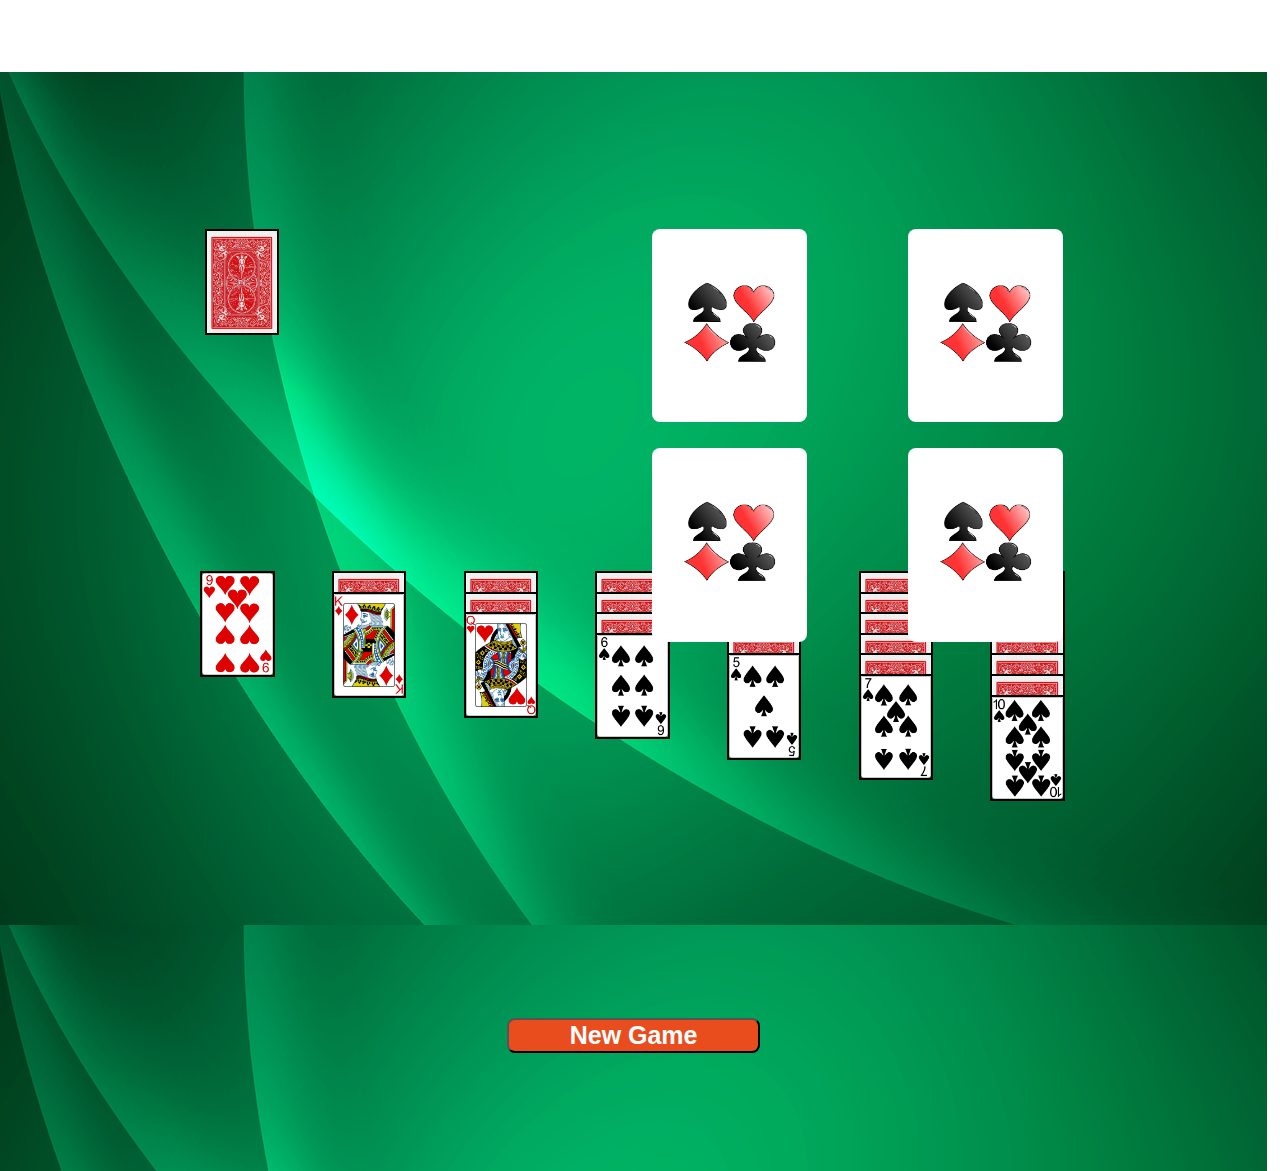
<file: index.html>
<!DOCTYPE html>
    <html>
        <head>
         


             <link rel="stylesheet" type="text/css" href="style.css">

          
            <title> Solitair I </title>
        </head>
        
        <header>
    
         
        </header>
        <body>

     


<div id="game-container">


     <!-- container for waste pile and foundation piles    -->

          <!-- container for waste pile and foundation piles  
          
          
               <div id="top-piles-container">
      <button id="refresh-btn">refresh</button>

        <div id="scenario-btns">
          <button id="scenario-1-btn">scenario 1</button>
          <button id="scenario-2-btn">scenario 2</button>
          <button id="scenario-3-btn">scenario 3</button>
        </div>
        
      
      
      -->

      <div id="top-piles-container">


        <div id="remain-waste">
        <div class="remain-pile" id="reveal"></div>
        <div class="remain-pile" id="waste-pile"></div>
        </div>
        
        
        <div id="foundation-stacks">
          <div class="stack-one">
            <div class="foundation-pile" id="foundation-one"></div>
            <div class="foundation-pile" id="foundation-two"></div>
          </div>
        
          <div class="stack-two">
            <div class="foundation-pile" id="foundation-three"></div>
            <div class="foundation-pile" id="foundation-four"></div>
          </div>
        
        
        </div>
        
        
        </div>
        
             <!-- container for drop piles    -->
        
        <div id="piles-div">
        <div class="piles" id="pile-one"></div>
        <div class="piles" id="pile-two"></div>
        <div class="piles" id="pile-three"></div>
        <div class="piles" id="pile-four"></div>
        <div class="piles" id="pile-five"></div>
        <div class="piles" id="pile-six"></div>
        <div class="piles" id="pile-seven"></div>
        </div>





        <button id="undo-btn">UNDO <i class="fas fa-undo"></i></button>
        <button id="solve-btn">Solve <i class="fa-solid fa-circle-check"></i></button>
        <button id="refresh-btn">New Game</button>

</div>

<script src="script.js"></script>
        </body>
      <footer>
       
                             
      </footer>             
    </html>


    <!--


        <div id="upper-piles-container"></div>

    -->
</file>
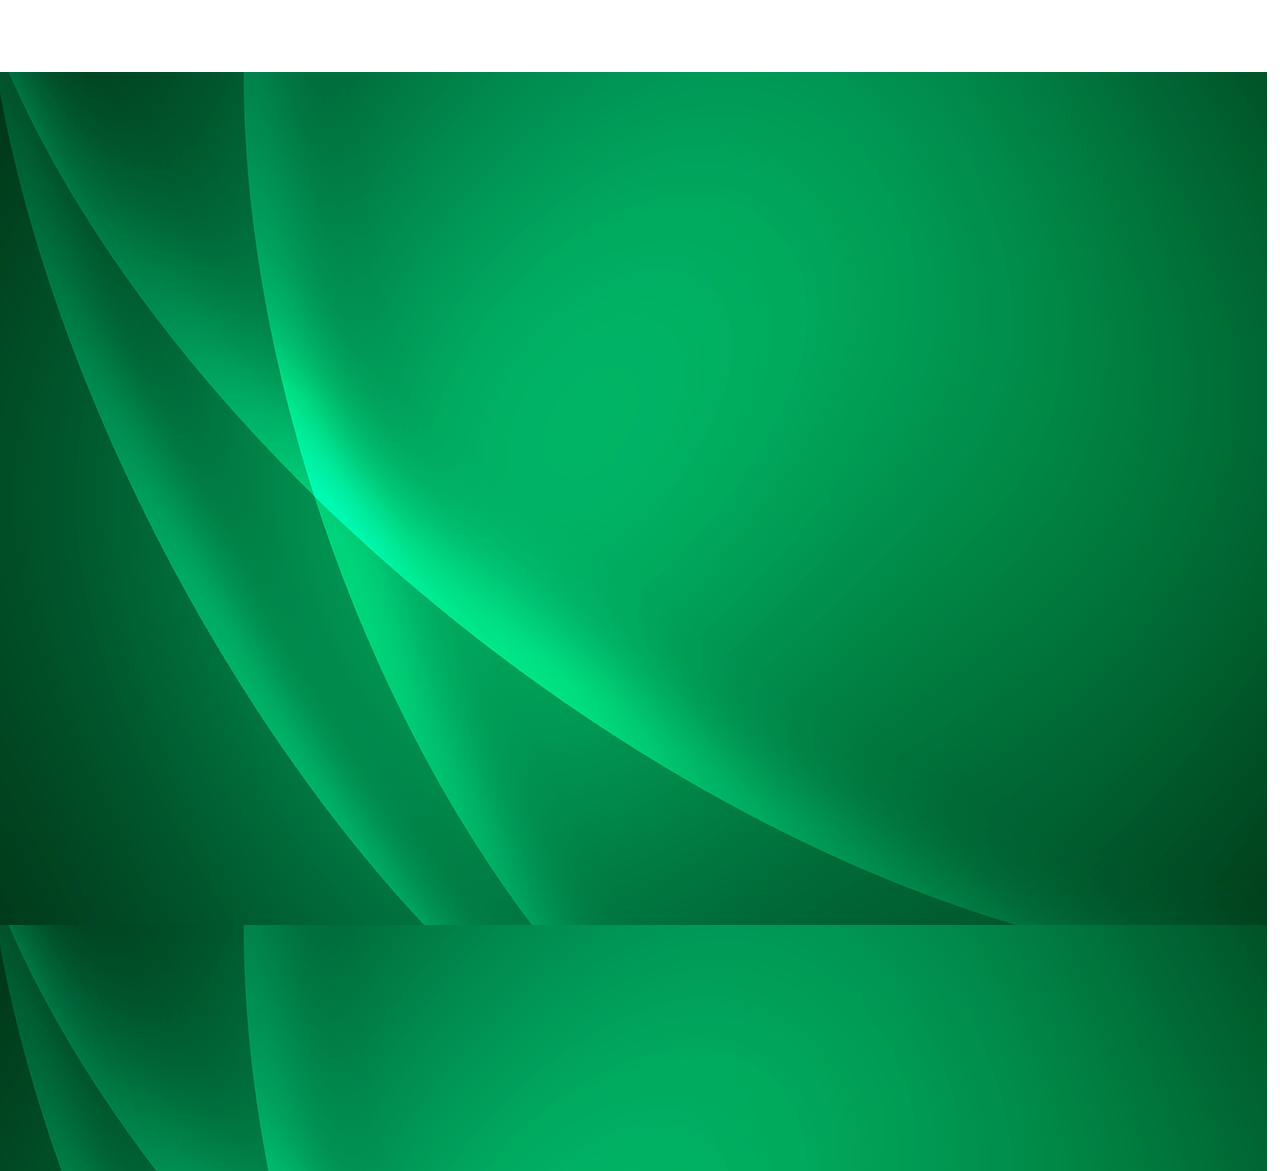
<file: auto_complete.html>
<!DOCTYPE html>
    <html>
        <head>
         


             <link rel="stylesheet" type="text/css" href="style.css">

          
            <title> Solitair I </title>
        </head>
        
        <header>
    
         
        </header>
        <body>

     


<div id="game-container">




<button id="solve-btn">Solve</button>

</div>

<script src="auto complete.js"></script>
        </body>
      <footer>
       
                             
      </footer>             
    </html>


    <!--


        <div id="upper-piles-container"></div>

    -->
</file>
<file: style.css>
*{
margin:0;
list-style-type: circle;
}

img{display: block;}

body{
width: 100vw;
height: 100vh;
position: relative;
}

#solve-btn{display: none;}
.cardEl{
width: 10vw;
margin-top: -12vw;
border-width: 0.1vw;
display: inline-block;

}

.foundationCardEl{
    position: absolute;
    width: 10vw;
    margin-top: 0vw;
    border-width: 0.1vw;
    display: inline-block; 
    box-shadow: 2px 2px 5px rgb(117, 117, 117);
}

.cardElWaste{
    position: absolute;
    width: 10vw;
    margin-top: 0vw;
    display: inline-block;

    }

body{

    height: 80%;
    width: 100%;
}

.cascade-right-single{
    margin-left: 3vw;
}

.cascade-right-double{
    margin-left: 6vw;  
}



#undo-btn{
width: fit-content; 
height: auto;
background-color: rgb(30, 161, 212);
color: white;
font-size: 25px;
padding: 10px 30px;
border-radius: 10px;
font-weight: bold;
display: none;
margin: auto;
}

#solve-btn, #shuffle-btn, #refresh-btn{background-color: rgb(41, 40, 40); font-weight: bold; width: 20%; height: auto; font-size: 25px; color:white; border-radius: 8px; margin: auto;}

#solve-btn{background-color: rgb(41, 40, 40); }

#refresh-btn{background-color: rgb(233, 77, 30); display: none; }



.highlight{
 outline: 3px solid red;
 outline-offset: 3px;
 border-radius: 7px;
    
}




#top-piles-container{
padding-top: 0px;
width: 95vw;
display: flex;
justify-content: space-around;
height: fit-content;
margin-top: 2vw;
margin-bottom: 0.5vw;

}

#upper-piles{
    height: 10vw;
width: 30vw;
margin-top: 15vw;
margin: auto;
padding-bottom: 1vw; /* to increase container size as foundation piles grow */
margin-bottom: 0.5vw;}

.remain-pile{
    margin-top: 0vw;
    padding: 0vw 1vw 0vw 1vw;
     width: 9vw;
    margin-left: 3vw;
  border-width: 1px;
  border-color: black;
  border-style: none;
    opacity: 1;   
}



#remain-waste{
    display: flex;
        margin-top: 0vw;
   
    width: 30vw;
    }

    /* div holding finishing suits*/
#foundation-stacks{

    position:relative;
    display: flex;
    flex-direction: column;
    height: fit-content;
    
    margin-top: 0vw;
    width: 40vw;
    background-color: rgba(42, 213, 243, 0);
      padding-bottom: 1vw !important;
      
}

.stack-one, .stack-two{
    width: 100%;
    height: fit-content;
    background-color: rgba(214, 168, 84, 0);
    display: flex;
    flex-direction: row;
    justify-content: space-around;
}

.foundation-pile{
    
    border-radius: 8px;
    height: 12vw;
    margin-top: 0vw;
    padding: 20px;
   width: 9vw;
    margin:1vw;
    border-width: 1px;
    border-color: rgba(7, 7, 7, 0.2);
 
    background-color:    rgba(182, 220, 226, 0.952);
    box-shadow: 2px 2px 4px white;
    border-style: solid;

}

.empty-foundation{
    background-image: url(/images/foundation_background_white.png);
    background-size:100% 100%;
    background-repeat: no-repeat;

    border-radius: 8px;
    height: 12vw;
    margin-top: 0vw;
    padding: 20px;
   width: 9vw;
    margin:1vw;
    border-width: 1px;
    border-color: rgba(7, 7, 7, 0.2);
}


#piles-div{
    margin-top: 10.5vw;
width: 96vw;
height: fit-content;
display: flex;
justify-content: space-around;
padding-bottom: 5vw;

}


/* styling for card piles*/
.piles{
 min-height: 15vw;
    width: 9vw;
        border-top: 1px;
    opacity: 1;
    margin-top: 3vh;
    padding: 17px;
    border-style: solid;
    border-width: 1px;
    border-color: rgba(0, 0, 0, 0);
    background-color: rgba(230, 125, 125, 0);
    }

    .empty-piles{
        min-height: 15vw;
        width: 9vw;
            border-top: 1px;
        opacity: 1;
        margin-top: 0vh;
        padding: 17px;
        border-style: solid;

        border-color: rgba(0, 0, 0, 0);
        background-color: rgba(230, 125, 125, 0);
        border-color:yellow; border-width:2px; border-radius:5px;
    }
    .hide{
        display: none;
     }
     
    /* we'll add this class to highlight the card for when it is being dragged. */

.dragging{
    border: 2px solid red;
    }
    
    .enter{
    
        outline: 4px solid rgb(14, 235, 32);
        outline-offset: 2px;
    }

    

    .card-transition{
        transition-timing-function: ease-in-out;
        }
        .duration-1{
            transition-duration: 1s;
        }
        
        .duration-undo{
            transition-duration: 0.5s;
        }

.multiple{

    opacity: 0.1;
}
.card-size{

    opacity: 1;
    height: 6vw;
}

.multi-style{

outline: 0.1vw solid red;

}
/* since the wrapper dimensions won't change with media query, the dimensions will remain the same if you change page orientation from portrait to landscape and vice versa.  So I've created two differenbt classes (below), one for wrapper when the page is in portrait and another for when the page is in landscape - then, by checking the width and height dimension of the page (each time we create a wrapper), we can choose the appropriate wrapper class (for portrait or landscape) if the page orientation changes in game*/
.wrapper-portrait{
width: 11vw;
margin-top: -12vw; 
position: relative;
padding-top: 12vw;
padding-right: 2vw;
}

.wrapper-landscape{
    width: 6vw;
    margin-top: -7vw; 
    position: relative;
    padding-top: 7vw;
  
                }

.card-border{

border:2px solid black;

}

#game-container{
margin-top: 0vh;
height:100vh;
width: 99vw;
display: flex;
flex-direction: column;
align-content: space-around;
padding-bottom: 5vw;
background-image: url(./cardgame-background.jpg);
}


/*
COLOURINGS just in case things go wrong with containers and divs
(all containers set to height - fit content so they expand as card piles collect more careds
game container -
background-color: aqua;

piles div, upper piles, foundation stacks - 
background-color: blue;

remain waste - 
background-color: rgb(200, 255, 0);

top piles container
background-color: orange;
*/



@media(orientation:landscape){

    .cardEl{
        width: 5.5vw;
        margin-top: -7vw;
    }

    .cardElWaste{
        width: 5.5vw;
        margin-top: 0vw;
    }

    .piles{
        width: 7vw;
        margin-top: 3vh;
        padding: 10vw 1vw 3vw 1vw;}

        .foundation-pile{
            height: fit-content;
            margin-top: -12vw;
            padding: 1vw 1vw 2vw 1vw;
           width: 7vw;
            margin-left: 2vw;
            margin-bottom: 2vw;
              }

              #top-piles-container{
                justify-content: space-between;
                      width: 75vw;
                margin: auto;
                margin-bottom: -15vh;
                margin-top: 1vh;
              }

              #remain-waste{
                width: 25vw;
                         }
#deal-btn{
height: 2vw;
 }

 #button-div{width: 15vw; height: 6vw;
    display: none;
      }

      #piles-div{
        margin-top: -1vw;
    width: 72vw;
     margin: auto;
    padding-bottom: 17px;
            }

    .remain-pile{
        margin-top: -9vw;
        padding: 10vw 1vw 0vw 1vw;
         width: 7vw;
        opacity: 1;   
    }

    .piles{
        width: 6vw;
        
               margin-top: 1vh;
        padding: 5vw 0.5vw 3vw 0.5vw;
               }

        #game-container{
            position: absolute;
            background-image: url(./images/green\ background.png);
                  top: 8vh;  
                  padding-top: 15vh;    
        }

        .foundationCardEl{
            position: absolute;
            width: 5vw;
            height: auto;
            margin-top: 0vw;
            border-width: 0.1vw;
            display: inline-block; 
        box-shadow: 2px 2px 5px rgb(117, 117, 117);
        }
    

}
</file>
